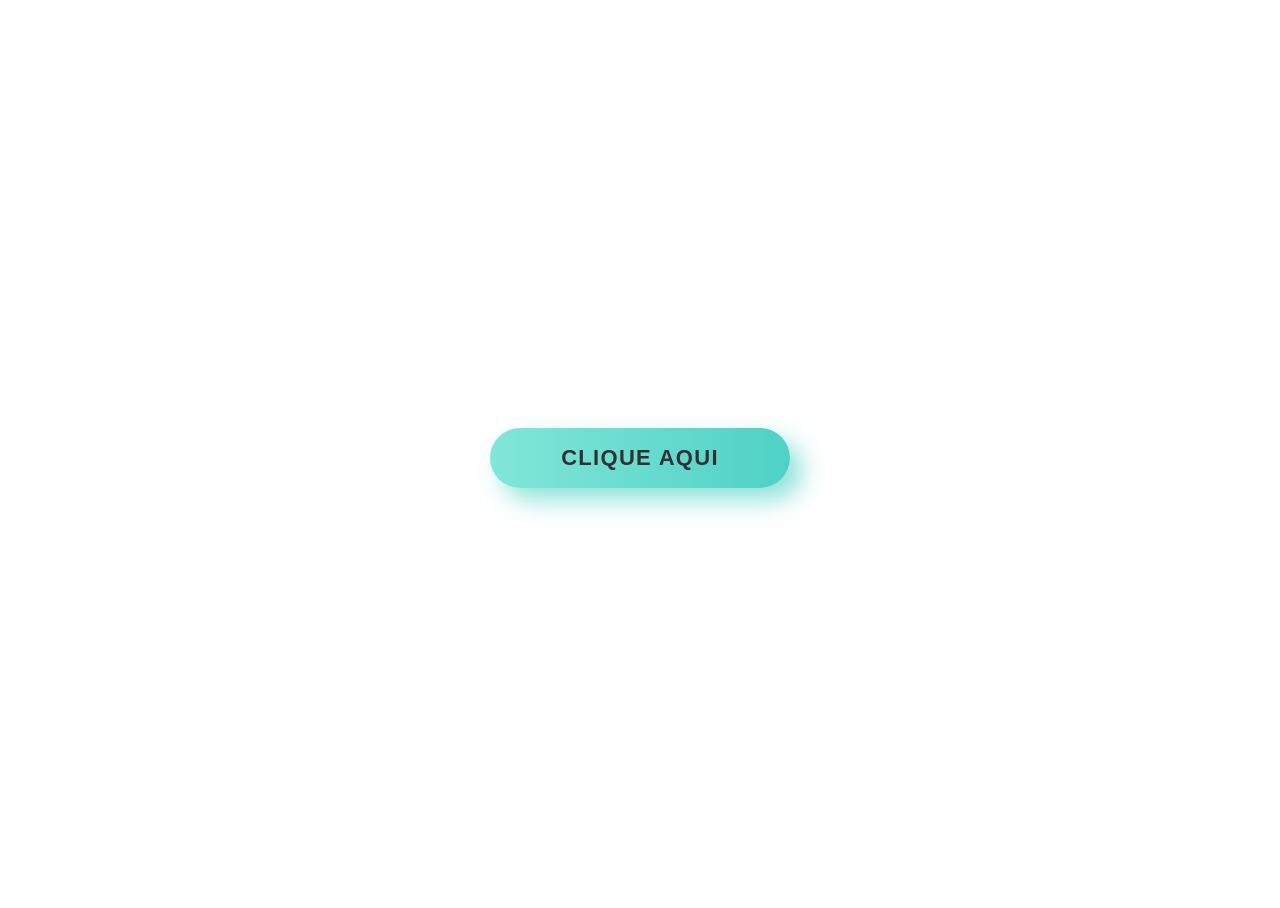
<file: codes/button/index.html>
<!DOCTYPE html>
<html lang="pt-br">
  <head>
    <meta charset="utf-8">
    <title> Marcão</title>
    <script src="script.js"> </script>
    <link rel="stylesheet" type="text/css" href="estilo.css"/>

  </head>


  <body>

    <div class="wrap">
        <button class="button" ondblclick="clicar()" >Clique aqui</button>
        
      </div>
 </body>


</html>
</file>
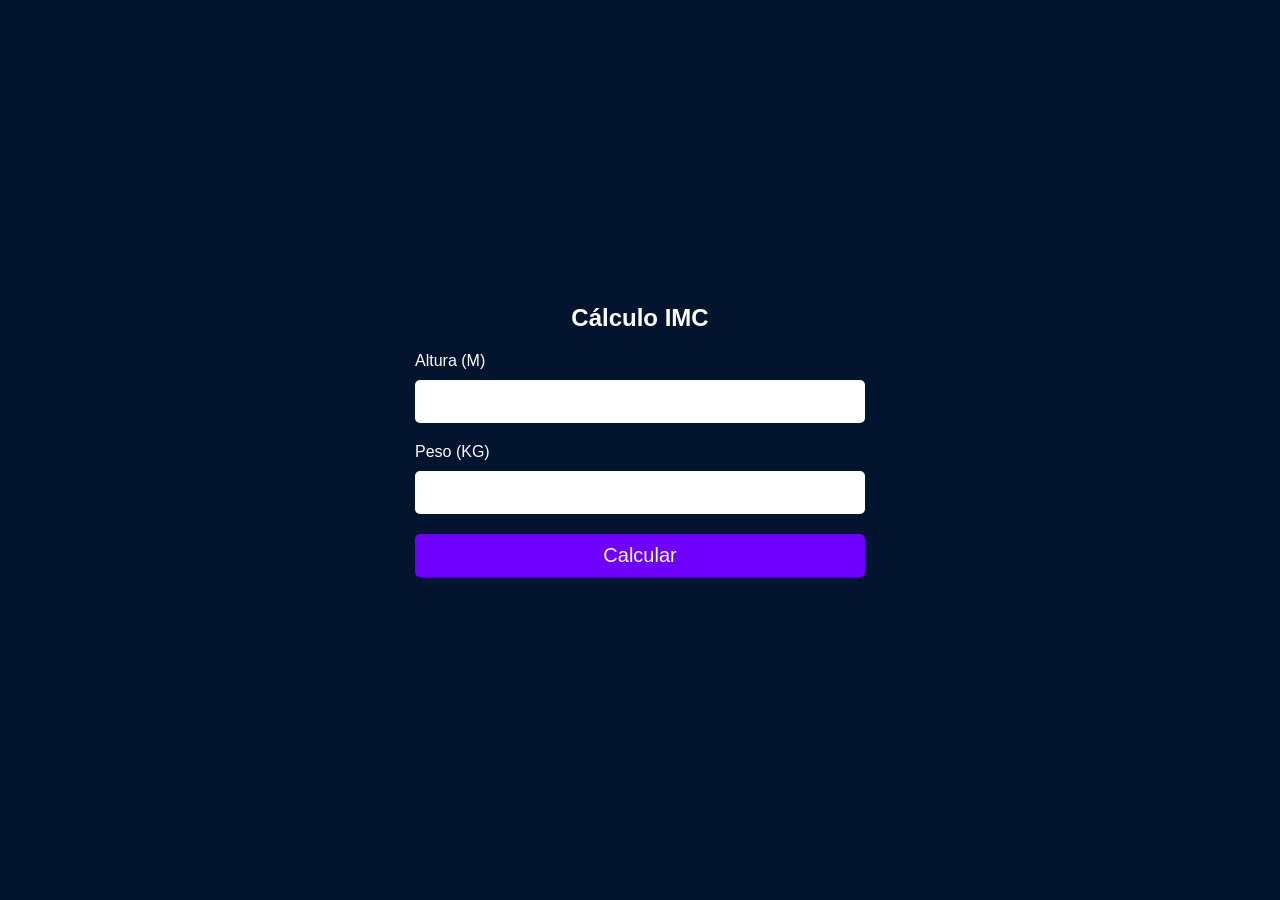
<file: codes/Calculadora-IMC-main/index.html>
<!DOCTYPE html>
<html lang="en">
<head>
  <meta charset="UTF-8">
  <meta http-equiv="X-UA-Compatible" content="IE=edge">
  <meta name="viewport" content="width=device-width, initial-scale=1.0">
  <title>IMC</title>
  <link rel="stylesheet" href="style.css">
</head>
<body>
  <main>
    <h2>Cálculo IMC</h2>
    <div class="divAltura">
      <label for="altura">Altura (M)</label>
      <input type="number" id="altura" />
    </div>
    <div class="divPeso">
      <label for="peso">Peso (KG)</label>
      <input type="number" id="peso" />
    </div>

    <div class="divCalc">
      <button onclick="calcIMC()">Calcular</button>
    </div>
    
    <span id="resultado"></span>
  </main>

  <script src="script.js"></script>
</body>
</html>
</file>
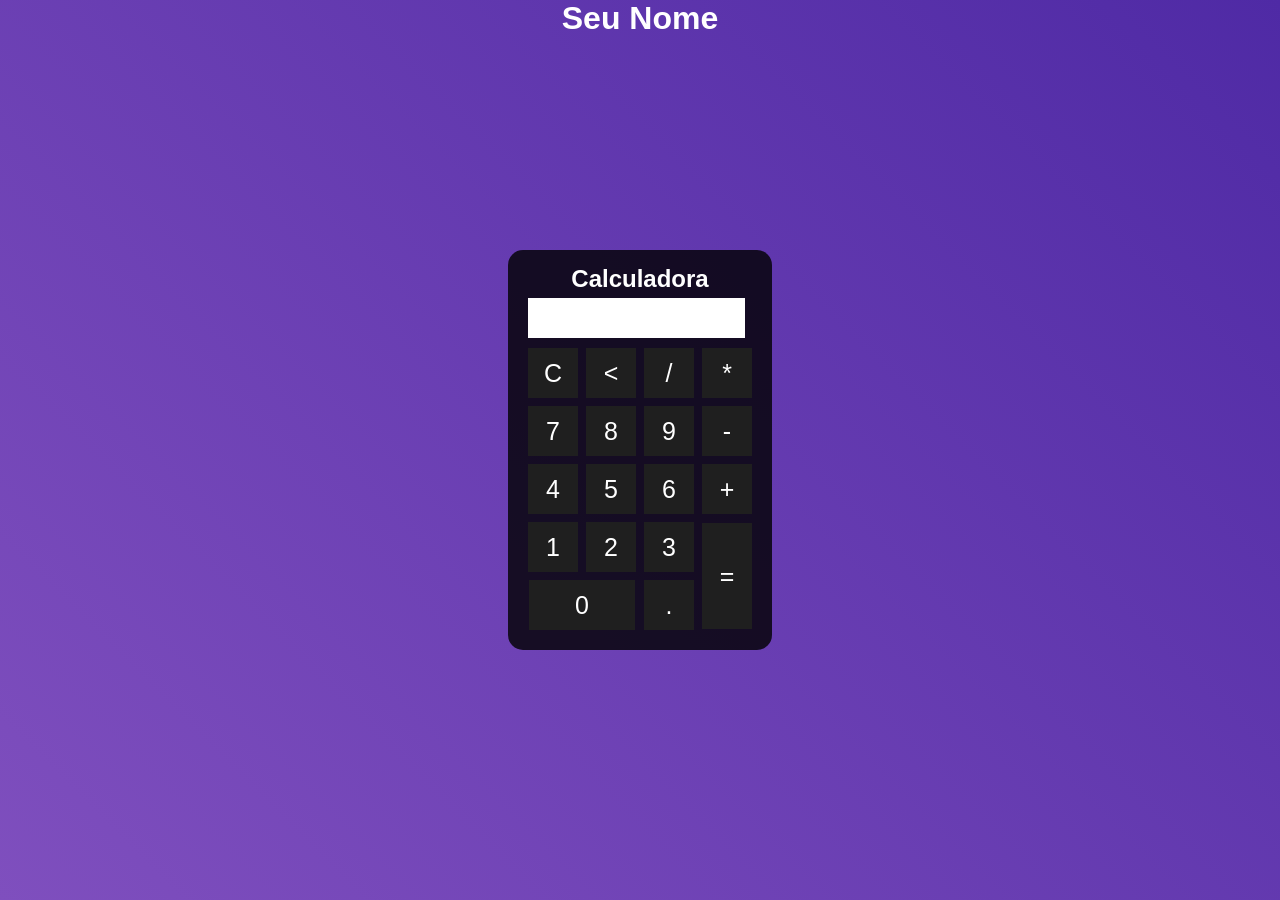
<file: codes/Calculadora-Operacoes/index.html>
<!DOCTYPE html>
<html lang="pt--br">
<head>
    <meta charset="UTF-8">
    <meta http-equiv="X-UA-Compatible" content="IE=edge">
    <meta name="viewport" content="width=device-width, initial-scale=1.0">
    <title>Calculadora</title>
    <link rel="stylesheet" href="style.css">
    <script src="calculadora.js"></script>
</head>
<body>
    <div class="fundo">
        <h1>Seu Nome</h1>
        <div class="calculadora">
            <h2>Calculadora</i></h2>
            <p id="resultado"></p>
                <table>                 
                    <tr>
                        <td><button class="botao" onclick="clean()">C</td>
                        <td><button class="botao" onclick="back()"><</td>
                        <td><button class="botao" onclick="insert('/')">/</button></td>
                        <td><button class="botao" onclick="insert('*')">*</button></td>
                    </tr>
                    <tr>
                        <td><button class="botao" onclick="insert('7')">7</button></td>
                        <td><button class="botao" onclick="insert('8')">8</button></td>
                        <td><button class="botao" onclick="insert('9')">9</button></td>
                        <td><button class="botao" onclick="insert('-')">-</button></td>
                    </tr>
                    <tr>
                        <td><button class="botao" onclick="insert('4')">4</button></td>
                        <td><button class="botao" onclick="insert('5')">5</button></td>
                        <td><button class="botao" onclick="insert('6')">6</button></td>
                        <td><button class="botao" onclick="insert('+')">+</button></td>
                    </tr>
                    <tr>
                        <td><button class="botao" onclick="insert('1')">1</button></td>
                        <td><button class="botao" onclick="insert('2')">2</button></td>
                        <td><button class="botao" onclick="insert('3')">3</button></td>
                        <td rowspan="2"><button class="botao" style="height: 106px;" onclick="calcular()">=</button></td>
                    </tr>
                    <tr>
                        <td colspan="2"><button class="botao" style="width: 106px;" onclick="insert('0')">0</button></td>
                        <td><button class="botao" onclick="insert('.')">.</button></td>
                    </tr>
                </table>
        </div>
    </div>
</body>
</html>
</file>
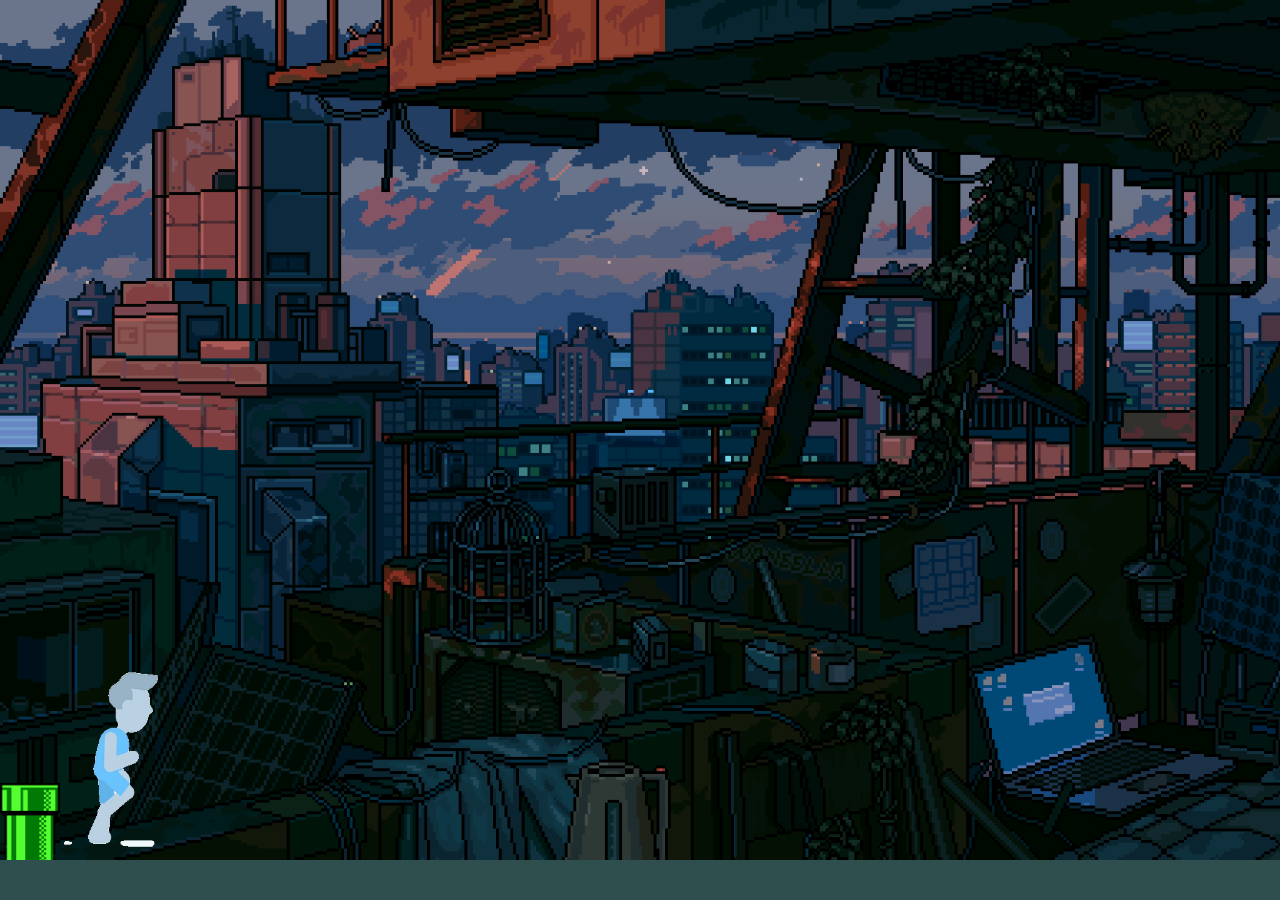
<file: codes/mario_jogo/Marcos_Jogo_JS/index.html>
<!DOCTYPE html>
<html lang="pt-br">
  <head>
    <meta charset="utf-8">
    <title>GAME JAVASCRIPT - Marcos</title>
    <link rel="stylesheet" type="text/css" href="estilo.css" />
  </head>
  <body>
    <div class="game">
     
      <img src="./imagens/tubo.png" class="tubo">
      <img src="./imagens/mario.gif" class="mario">
      
    </div>
    
    
    <script src="script.js"> </script>
    </body>
</html>
</file>
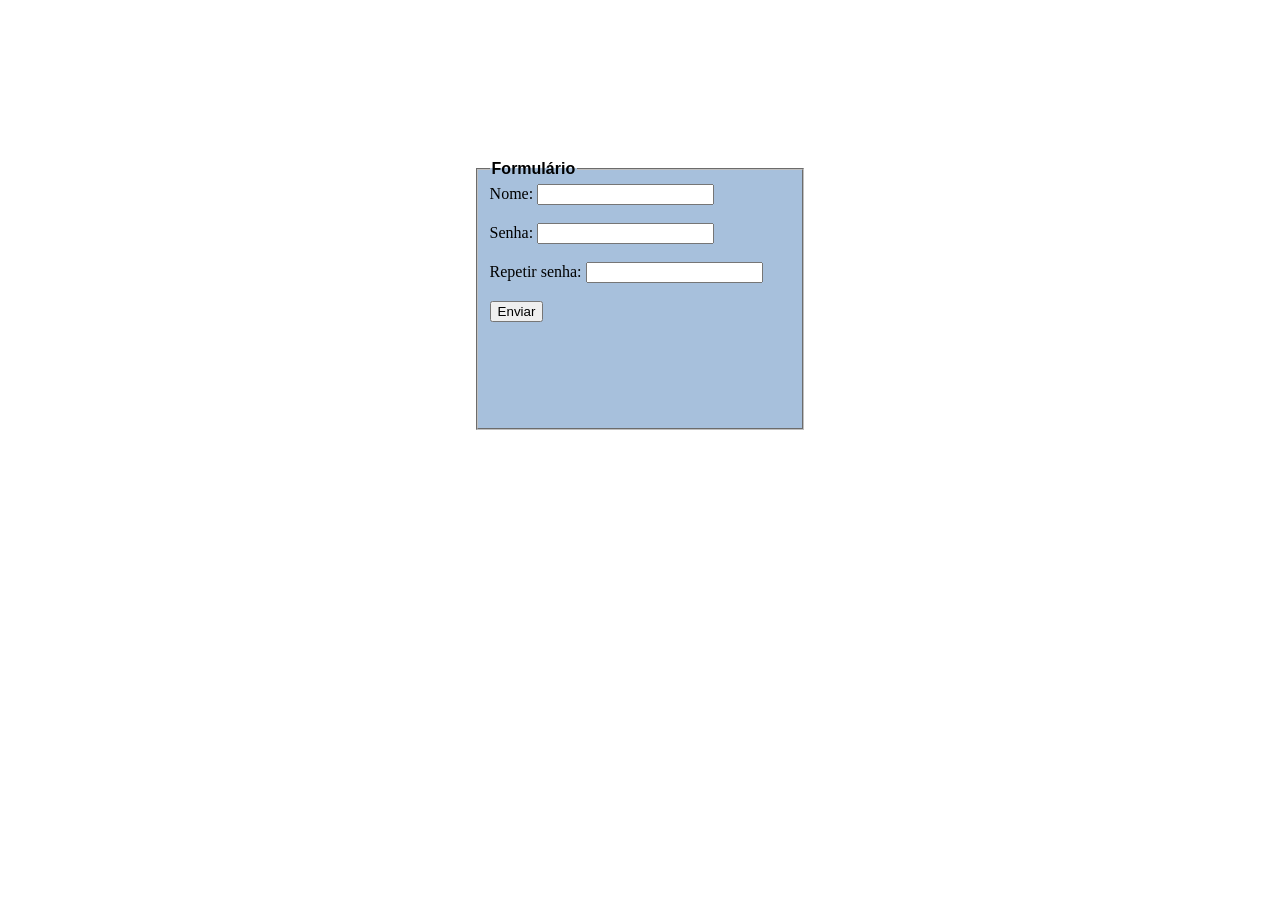
<file: codes/Validação de formulário-javascript/forms/hoje/index.html>
<!DOCTYPE html>
<html lang="pt-br">
  <head>
    <meta charset="utf-8">
    <title> Marcos</title>
    <script src="script.js"> </script>
    <link rel="stylesheet" type="text/css" href="estilo.css"/>
    


  </head>


  <body>
    
    <div id="area">
        <table>
        <form name="form1" method="GET">
          <fieldset>
            <legend>Formulário</legend>
            Nome: <input name="nome" type="text"><br/><br/>
            Senha: <input name="senha" type="password"><br/><br/>
            Repetir senha: <input name="rep_senha" type="password"> <br/><br/>
            <input  type="submit" value="Enviar" onclick="return validar()">
          </fieldset>
        </form></table>
      </div>
 </body>


</html>
</file>
<file: codes/button/estilo.css>
html, body{
 height: 100%;
}

.wrap {
  height: 100%;
  display: flex;
  align-items: center;
  justify-content: center;
}

.button {
  min-width: 300px;
  min-height: 60px;
  font-family: 'Nunito', sans-serif;
  font-size: 22px;
  text-transform: uppercase;
  letter-spacing: 1.3px;
  font-weight: 700;
  color: #313133;
  background: #4FD1C5;
background: linear-gradient(90deg, rgba(129,230,217,1) 0%, rgba(79,209,197,1) 100%);
  border: none;
  border-radius: 1000px;
  box-shadow: 12px 12px 24px rgba(79,209,197,.64);
  transition: all 0.3s ease-in-out 0s;
  cursor: pointer;
  outline: none;
  position: relative;
  padding: 10px;
  }

button::before {
content: '';
  border-radius: 1000px;
  min-width: calc(300px + 12px);
  min-height: calc(60px + 12px);
  border: 6px solid #00FFCB;
  box-shadow: 0 0 60px rgba(0,255,203,.64);
  position: absolute;
  top: 50%;
  left: 50%;
  transform: translate(-50%, -50%);
  opacity: 0;
  transition: all .3s ease-in-out 0s;
}

.button:hover, .button:focus {
  color: #313133;
  transform: translateY(-6px);
}

button:hover::before, button:focus::before {
  opacity: 1;
}

button::after {
  content: '';
  width: 30px; height: 30px;
  border-radius: 100%;
  border: 6px solid #00FFCB;
  position: absolute;
  z-index: -1;
  top: 50%;
  left: 50%;
  transform: translate(-50%, -50%);
  animation: ring 1.5s infinite;
}

button:hover::after, button:focus::after {
  animation: none;
  display: none;
}

@keyframes ring {
  0% {
    width: 30px;
    height: 30px;
    opacity: 1;
  }
  100% {
    width: 300px;
    height: 300px;
    opacity: 0;
  }
}
</file>
<file: codes/Calculadora-IMC-main/style.css>
* {
  margin: 0;
  padding: 0;
  box-sizing: border-box;
  font-family: Arial, Helvetica, sans-serif;
}

body {
  width: 100vw;
  height: 100vh;
  display: flex;
  justify-content: center;
  background-color: #03152e;
  color: white;
}

main {
  width: 500px;
  display: flex;
  justify-content: center;
  align-items: center;
  flex-direction: column;
  gap: 20px;
}

.divAltura, .divPeso, .divCalc {
  width: 90%;
  display: flex;
  flex-direction: column;
  gap: 10px;
}

input, button {
  padding: 10px;
  font-size: 20px;
  outline: none;
  border: none;
  border-radius: 5px;
}

button {
  cursor: pointer;
  background-color: #6f00ff;
  color: white;
}

@media (max-width: 500px) {
  body, input, button {
    font-size: 15px;
  }
}
</file>
<file: codes/Calculadora-Operacoes/style.css>
*{
    margin: 0;
    padding: 0;
}

.fundo{
    background-image: linear-gradient(45deg, rgb(127, 79, 190), rgb(79, 42, 165));
    height: 100vh;
    color: white;
    font-family: Arial, Helvetica, sans-serif;
    text-align: center;
}

.calculadora{
    position: absolute;
    background-color: rgba(0, 0, 0, 0.8);
    top: 50%;
    left: 50%;
    transform: translate(-50%,-50%);
    border-radius: 15px;
    padding: 15px;
}

.botao{
    width: 50px;
    height: 50px;
    font-size: 25px;
    cursor: pointer;
    margin: 3px;
    background-color: rgb(31, 31, 31);
    border: none;
    color: white;
}

.botao:hover{
    background-color: black;
}

#resultado{
    width: 207px;
    background-color: white;
    height: 30px;
    margin: 5px;
    font-size: 25px;
    color: black;
    text-align: right;
    padding: 5px;
}
</file>
<file: codes/mario_jogo/Marcos_Jogo_JS/estilo.css>
*{
    margin: 0;
    padding: 0;
    box-sizing: border-box;
}

.game{

    width: 100%;
    border-bottom: 40px solid #2F4F4F;
    position: relative;
    overflow: hidden;
    background-image: url("./imagens/noite3.gif");
    background-size: cover;
    height: 100vh;
    padding:0;
    margin:0 auto;
}

.tubo{
    position: absolute;
    bottom: 0px;
    width: 60px;
    animation: tubo_animacao 1.5s infinite linear;

}
.mario{
    height: 210px;
    width: 250px;
    position: absolute;
    bottom: 0;
    
}
.pular{
    animation: pular_mario 500ms ease-out;
}



@keyframes tubo_animacao {
    from{
        right: 0%;

    }to {
        right: 100%;
    }
    
}

@keyframes pular_mario{
    0%{
        bottom: 0;
    }
    40%{
        bottom: 180px;
    }
    50%{
        bottom: 180px;
    }
    60%{
        bottom: 180px;
    }

    100%{
        bottom: 0 ;
    }
}
</file>
<file: codes/Validação de formulário-javascript/forms/hoje/estilo.css>
#area
{
  position:relative;
  left:37%;
  top:10em;
  width:320px;
  height:270px;
}
#area #formulario
{
  position:absolute;
  display:block;
  box-shadow: 10px 5px 5px black;
}


fieldset
{
  background-color:#A7C0DC;
  width:300px;
  height:250px;
}
legend
{
  font-weight:bold;
  font-family: "Segoe UI","Arial","Times New Roman";
}
#formulario label
{
  position:absolute;
  left:19px;
  margin-right:5px;
}
#formulario input.campo_nome
{
  background-color:#f1ff00;
  position:absolute;
  left:95px;
  top:23px;
  width:225px;
}
#formulario input.campo_email
{
  background-color:#f1ff00;
  position:absolute;
  left:95px;
  margin-top:2px;
  width:225px;
}
#formulario textarea.msg
{
  position:absolute;
  background-color:#f1ff00;
}




html, body{
  height: 250px;
}

.container{
  width: 350px;
  height: 150px;
  background: linear-gradient(0, #120c56, #000000);
}

.stars{
  position: relative;
  width: 3px;
  height: 3px;
  border-radius: 50%;
  box-shadow: 50px 30px white, 
    100px 80px white,
    80px 120px white,
    300px 20px white,
    250px 130px white,
    200px 50px white,
    150px 100px white,
    320px 100px white;
  animation: anim-stars 10s linear infinite;
}

.stars::after{
  content: " ";
  position: absolute;
  top: 150px;
  width: 3px;
  height: 3px;
  border-radius: 50%;
  box-shadow: 50px 30px white, 
    100px 80px white,
    80px 120px white,
    300px 20px white,
    250px 130px white,
    200px 50px white,
    150px 100px white,
    320px 100px white;
}


@keyframes anim-stars {
    from {
        transform: translateY(0px);
    }
    to {
        transform: translateY(-150px);
    }
}


#formulario input.btn_submit
{
  border-style:dashed;
  position:absolute;
  bottom: 0.5em;
  right:10px;
  background-color:#f1ff00;
}

/*
  Click and drag to attract
  Right click to repulse
  Mouse-wheel click to create a time dilation field
  Use the Controls to decrease or increase
  the particle count to tweak performance.
*/

body, html {
    margin: 0;
    padding: 0;
  }
</file>
